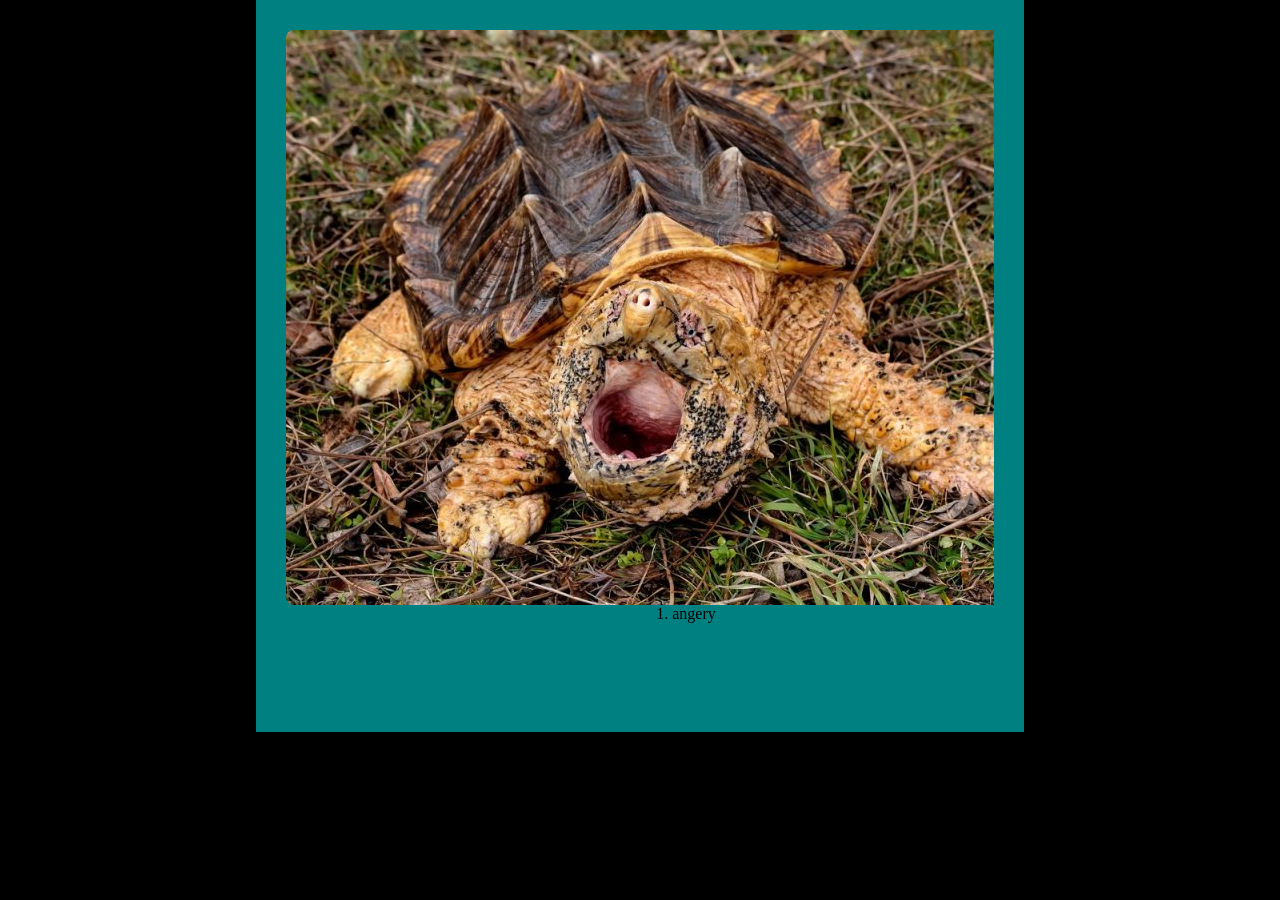
<file: index.html>
<!DOCTYPE html>
<html>

<head>
    <meta charset="UTF-8">
    <meta name="viewport" content="width=device-width, initial-scale=1.0">
    <title>Opdracht 6</title>
    <link rel="stylesheet" href="./css/stylesheet.css">
</head>

<body>
    <div id="container">
        <div id="gallery">
            <figure></figure>
            <figure>
                <img src="./images/Alligator_Snapping_Turtle_An-gu-ry.jpg" alt="snapsnapangry">
                <figcaption>1. angery</figcaption>
            </figure>
            <figure>
                <img src="./images/Alligator_Snapping_Turtle_Chilling.jpg" alt="snapchilling">
                <figcaption>2. chillboi</figcaption>
            </figure>
            <figure>
                <img src="./images/Alligator_Snapping_Turtle_vs_Common_Snapping_Turtle.jpg" alt="1v1 me on twitter">
                <figcaption>3. fight of the century</figcaption>
            </figure>
            <figure>
                <img src="./images/Alligator_Snapping_Turtle_vs_Energy_Drink.jpg" alt="CAN he do it HAHAHAHAHHAHAAH">
                <figcaption>4. he's gonna get CANcelled</figcaption>
            </figure>
            <figure>
                <img src="./images/Common_Snapping_Turtle_Close_Up.jpg" alt="commoner">
                <figcaption>5. common existential dread turtle </figcaption>
            </figure>
            <figure>
                <img src="./images/Common_Snapping_Turtle_in_Minnesota.jpg" alt="minnesota common">
                <figcaption>6. You dare approach me?!?! HUEHUEHUE</figcaption>
            </figure>
            <figure>
                <img src="./images/Common_Snapping_Turtle_Making_a_Friend.jpg" alt="Jack and Rose could've fit both">
                <figcaption>7. Surf's up</figcaption>
            </figure>
            <figure>
                <img src="./images/Common_Snapping_Turtle_Smiling.jpg" alt="HUEHUEHUE">
                <figcaption>8. Look at him and try not to smile :)</figcaption>
            </figure>
            <figure></figure>
        </div>
    </div>
</body>

</html>
</file>
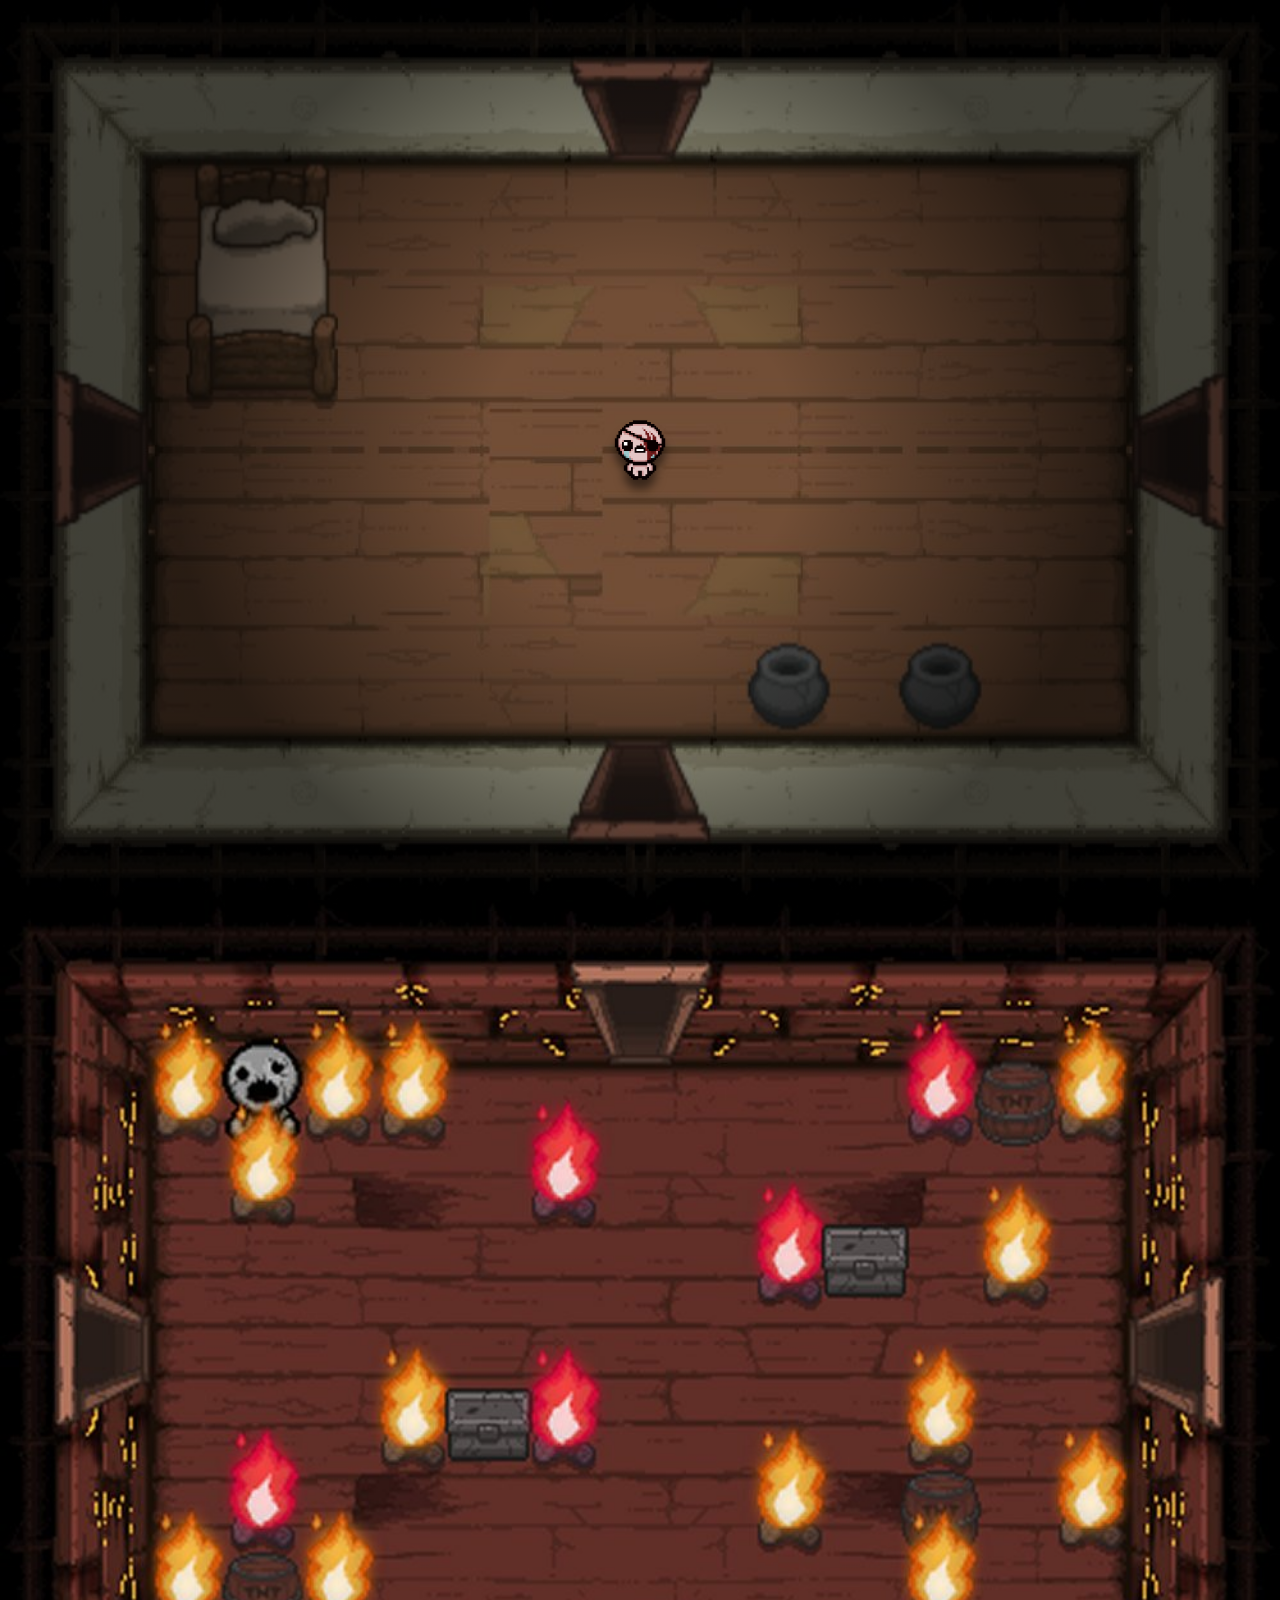
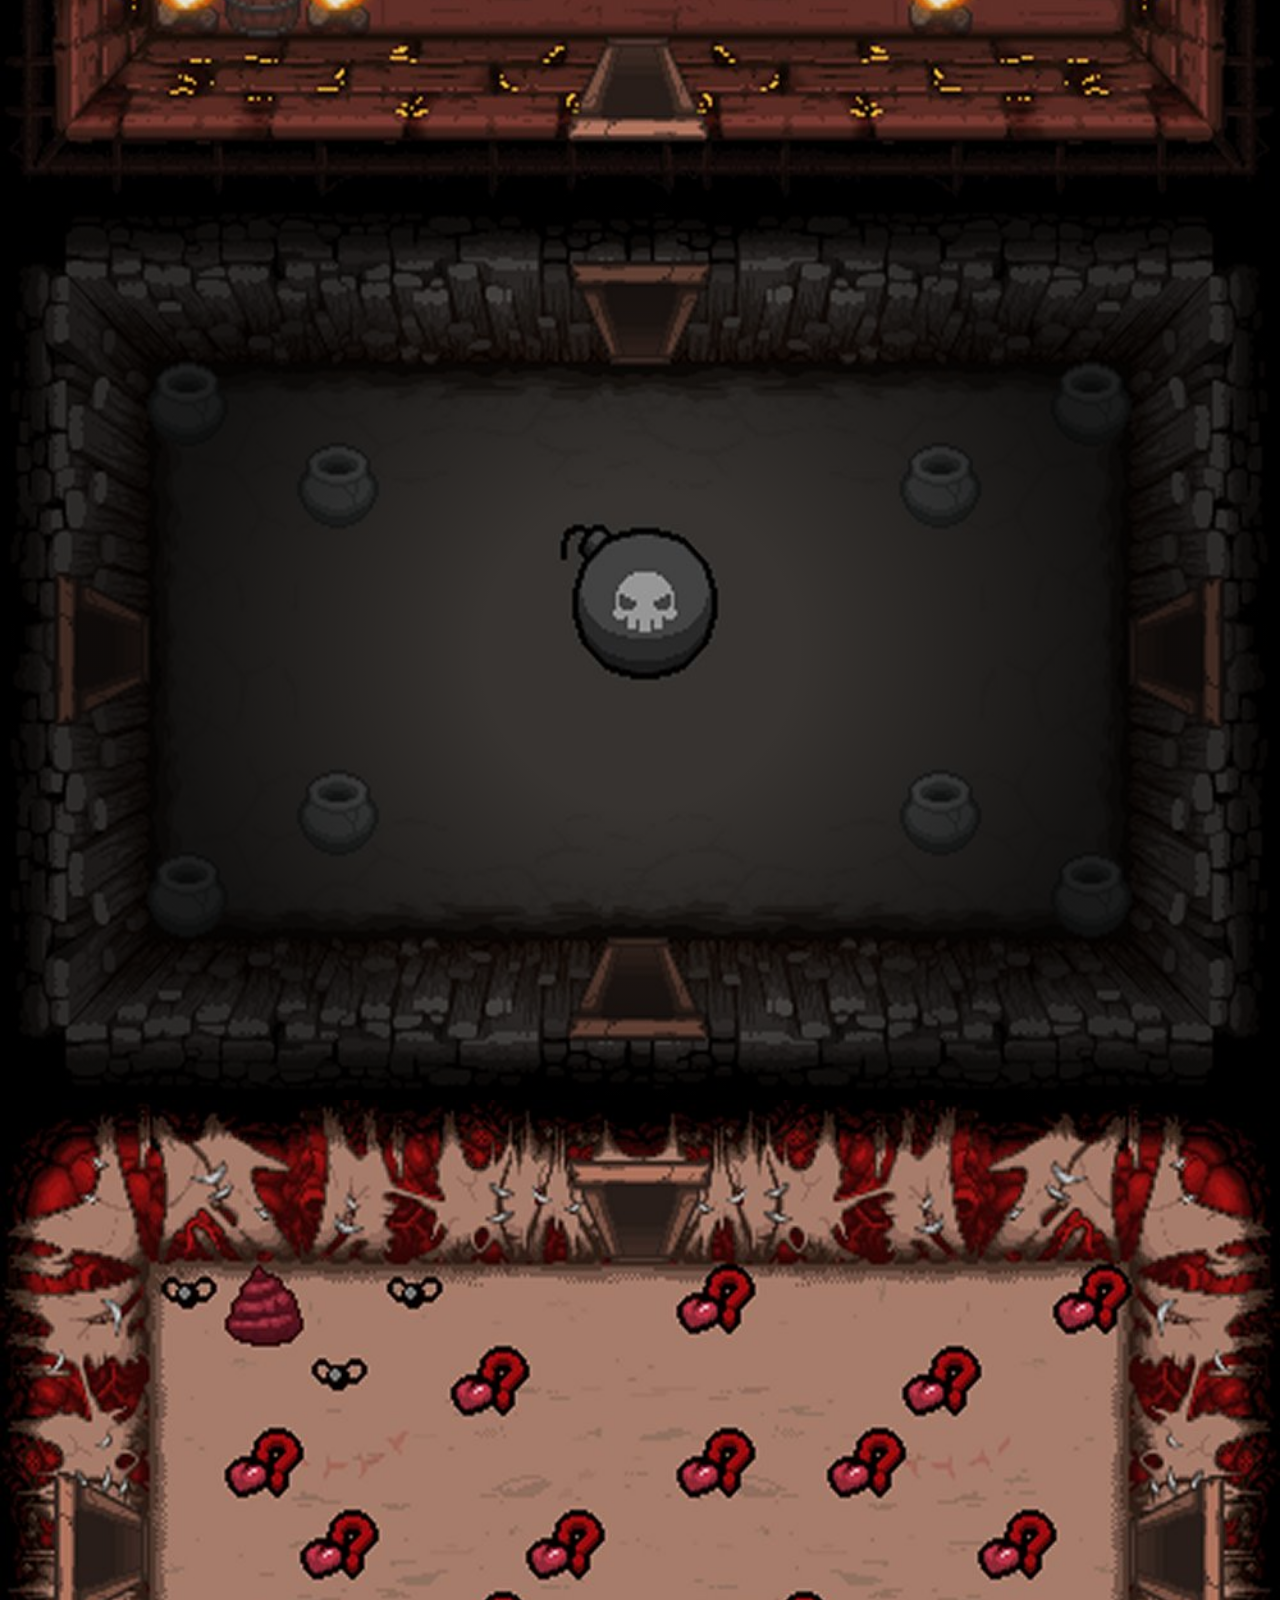
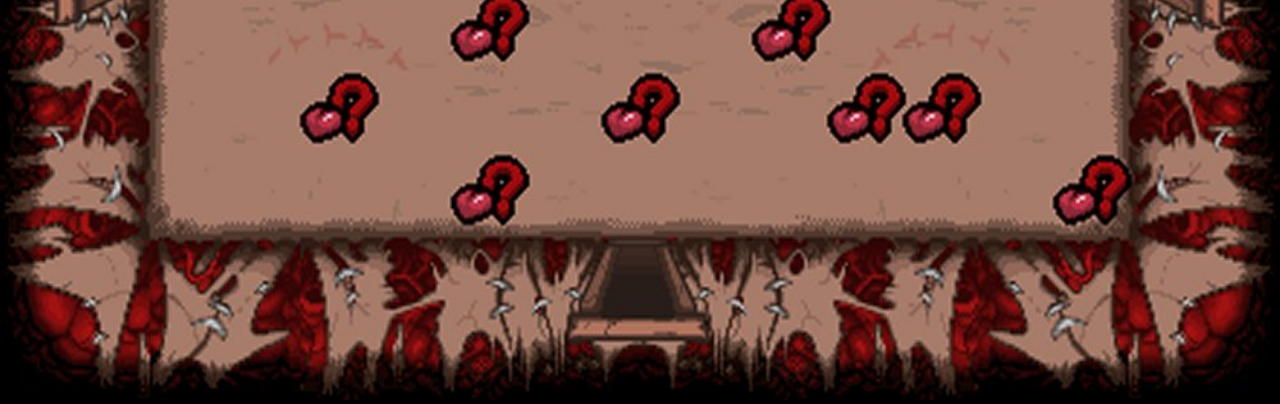
<file: opdracht7/index.html>
<!DOCTYPE html>
<html lang="en">
	<head>
		<meta charset="utf-8">
		<title>The Binding of Isaac</title>
		<link rel="icon" href="images/favicon.png">
		<link rel="stylesheet" href="styles/stylesheet.css">
	</head>
	<body>
		<div id="player"><img src="./images/characters/tainted-cain.png" alt="avatar"></div>
		<main>
			<section class="level-1-1">
				<img src="images/rooms/room-1.jpg" alt="room" width="1000" height="647">
			</section>
			<section class="level-2-1">
				<img src="images/rooms/room-2.jpg" alt="room" width="1000" height="647">
			</section>
			<section class="level-3-1">
				<img src="images/rooms/room-3.jpg" alt="room" width="1000" height="647">
			</section>
			<section class="level-4-1">
				<img src="images/rooms/room-4.jpg" alt="room" width="1000" height="647">
			</section>
			<section class="level-1-2">
				<img src="images/rooms/room-5.jpg" alt="room" width="1000" height="647">
			</section>
			<section class="level-2-2">
				<img src="images/rooms/room-6.jpg" alt="room" width="1000" height="647">
			</section>
			<section class="level-3-2">
				<img src="images/rooms/room-7.jpg" alt="room" width="1000" height="647">
			</section>
			<section class="level-4-2">
				<img src="images/rooms/room-8.jpg" alt="room" width="1000" height="647">
			</section>
			<section class="level-1-3">
				<img src="images/rooms/room-9.jpg" alt="room" width="1000" height="647">
			</section>
			<section class="level-2-3">
				<img src="images/rooms/room-10.jpg" alt="room" width="1000" height="647">
			</section>
			<section class="level-3-3">
				<img src="images/rooms/room-11.jpg" alt="room" width="1000" height="647">
			</section>
			<section class="level-4-3">
				<img src="images/rooms/room-12.jpg" alt="room" width="1000" height="647">
			</section>
			<section class="level-1-4">
				<img src="images/rooms/room-13.jpg" alt="room" width="1000" height="647">
			</section>
			<section class="level-2-4">
				<img src="images/rooms/room-14.jpg" alt="room" width="1000" height="647">
			</section>
			<section class="level-3-4">
				<img src="images/rooms/room-15.jpg" alt="room" width="1000" height="647">
			</section>
			<section class="level-4-4">
				<img src="images/rooms/room-16.jpg" alt="room" width="1000" height="647">
			</section>
		</main>
	</body>
</html>
</file>
<file: css/stylesheet.css>
body {
    background-color: black;
    margin: 0;
    padding: 0;
}

#container {
    background-color: teal;
    margin: 0 auto;
    padding: 30px;
    max-width: max(60vw, 700px);
    box-sizing: border-box;
}

#gallery {
    display: flex;
    flex-flow: row nowrap;
    width: 100%;
    overflow: auto;
    scroll-snap-type: x mandatory;
    scroll-snap-stop: always;
    gap: 10px;
    padding-bottom: 10px;
}

@supports (scrollbar-color: green darkgreen) {
    #gallery {
        scrollbar-color: green darkgreen;
        scrollbar-width: thin;
      
    }
}

#gallery::-webkit-scrollbar {
    height: 8px;
}

#gallery::-webkit-scrollbar-thumb {
    background: green;
    border-radius: 4px;
}

#gallery::-webkit-scrollbar-track {
    background: darkgreen;
    border-radius: 4px;
}

figure {
    scroll-snap-align: center;
    flex: 0 0 auto;
    width: clamp(200px, 80vw, 800px);
    margin: 0;
    text-align: center;
}

figure img {
    width: 100%;
    height: auto;
    display: block;
    border-radius: 8px;
}

figure:first-of-type,
figure:last-of-type {
    width: clamp(50px, 10vw, 200px);
    scroll-snap-align: none;
    flex-shrink: 0;
}
</file>
<file: opdracht7/styles/stylesheet.css>
html, body {
	background-color: black;
	width: 100vw;
	height: 100vh;
	margin: 0;
	padding: 0;
	touch-action: pan-x pan-y;
	scrollbar-width: none;
	scroll-snap-type: both mandatory;
}

#player{
	position: fixed;
	top: 50%;
	left: 50%;
	transform: translate(-50%, -50%);
	width: 10vmin;
	height: auto;
	filter: drop-shadow(0px 10px 5px rgba(0, 0, 0, 0.5));
	transition: transform 500ms, filter 500ms;
	z-index: 200;
}

#player:active{
	transform: translate(-50%, calc(-50% - 3vh));
	filter: drop-shadow(0px calc(10px + 3vh) 5px rgba(0,0,0, 0.2));
}

#player img{
	width: 100%;
	height: auto;
	display: block;	
}

html::-webkit-scrollbar{
	width: 0px;
	height: 0px;
}

main {
	width: 100vw;
	height: 100vh;
	display: grid;
	grid-template-areas:
		'level-1-1 level-2-1 level-3-1 level-4-1'
		'level-1-2 level-2-2 level-3-2 level-4-2'
		'level-1-3 level-2-3 level-3-3 level-4-3'
		'level-1-4 level-2-4 level-3-4 level-4-4'
	;
}

section {
	width: 100vw;
	height: 100vh;
	scroll-snap-align: center;
	scroll-snap-stop: always;
}

section img {
	width: 100%;
	height: 100%;
}

.level-1-1 {
  grid-area: level-1-1;
  position: relative;
}

.level-1-1::before {
  content: "";
  position: absolute;
  inset: 0;
  background-image: radial-gradient(circle, rgba(0, 0, 0, 0) 20%, rgba(0, 0, 0, 0) 10%, rgba(0, 0, 0, 0.807) 60%);
  opacity: 0.8; 
  pointer-events: none;
  z-index: 1;
}

.level-1-1 img {
  position: relative;
  z-index: 0;
}

.level-2-1 {
  grid-area: level-2-1;
  position: relative;
}

.level-2-1::before {
  content: "";
  position: absolute;
  inset: 0;
  background-image: radial-gradient(circle, rgba(0, 0, 0, 0) 20%, rgba(0, 0, 0, 0) 10%, rgba(0, 0, 0, 0.807) 60%);
  opacity: 0.8; 
  pointer-events: none;
  z-index: 1;
}

.level-2-1 img {
  position: relative;
  z-index: 0;
}

.level-3-1 {
  grid-area: level-3-1;
  position: relative;
}

.level-3-1::before {
  content: "";
  position: absolute;
  inset: 0;
  background-image: radial-gradient(circle, rgba(0, 0, 0, 0) 20%, rgba(0, 0, 0, 0) 10%, rgba(0, 0, 0, 0.807) 60%);
  opacity: 0.7; 
  pointer-events: none;
  z-index: 1;
}

.level-3-1 img {
  position: relative;
  z-index: 0;
}

.level-4-1 {
	grid-area: level-4-1;
}
.level-1-2 {
	grid-area: level-1-2;
}
.level-2-2 {
  grid-area: level-2-2;
  position: relative;
}

.level-2-2::before {
  content: "";
  position: absolute;
  inset: 0;
  background-image: radial-gradient(circle, rgba(0, 0, 0, 0) 20%, rgba(0, 0, 0, 0) 10%, rgba(0, 0, 0, 0.807) 60%);
  opacity: 0.8; 
  pointer-events: none;
  z-index: 1;
}

.level-2-2 img {
  position: relative;
  z-index: 0;
}
.level-3-2 {
	grid-area: level-3-2;
}
.level-4-2 {
  grid-area: level-4-2;
  position: relative;
}

.level-4-2::before {
  content: "";
  position: absolute;
  inset: 0;
  background-image: radial-gradient(circle, rgba(0, 0, 0, 0) 20%, rgba(0, 0, 0, 0) 10%, rgba(0, 0, 0, 0.807) 60%);
  opacity: 0.8; 
  pointer-events: none;
  z-index: 1;
}

.level-4-2 img {
  position: relative;
  z-index: 0;
}
.level-1-3 {
  grid-area: level-1-3;
  position: relative;
}

.level-1-3::before {
  content: "";
  position: absolute;
  inset: 0;
  background-image: radial-gradient(circle, rgba(0, 0, 0, 0) 20%, rgba(0, 0, 0, 0) 10%, rgba(0, 0, 0, 0.807) 60%);
  opacity: 0.8; 
  pointer-events: none;
  z-index: 1;
}

.level-1-3 img {
  position: relative;
  z-index: 0;
}
.level-2-3 {
  grid-area: level-2-3;
  position: relative;
}

.level-2-3::before {
  content: "";
  position: absolute;
  inset: 0;
  background-image: radial-gradient(circle, rgba(0, 0, 0, 0) 20%, rgba(0, 0, 0, 0) 10%, rgba(0, 0, 0, 0.807) 60%);
  opacity: 0.8; 
  pointer-events: none;
  z-index: 1;
}

.level-2-3 img {
  position: relative;
  z-index: 0;
}
.level-3-3 {
  grid-area: level-3-3;
  position: relative;
}

.level-3-3::before {
  content: "";
  position: absolute;
  inset: 0;
  background-image: radial-gradient(circle, rgba(0, 0, 0, 0) 20%, rgba(0, 0, 0, 0) 10%, rgba(0, 0, 0, 0.807) 60%);
  opacity: 0.8; 
  pointer-events: none;
  z-index: 1;
}

.level-3-3 img {
  position: relative;
  z-index: 0;
}
.level-4-3 {
  grid-area: level-4-3;
  position: relative;
}

.level-4-3::before {
  content: "";
  position: absolute;
  inset: 0;
  background-image: radial-gradient(circle, rgba(0, 0, 0, 0) 20%, rgba(0, 0, 0, 0) 10%, rgba(0, 0, 0, 0.807) 60%);
  opacity: 0.8; 
  pointer-events: none;
  z-index: 1;
}

.level-4-3 img {
  position: relative;
  z-index: 0;
}
.level-1-4 {
	grid-area: level-1-4;
}
.level-2-4 {
	grid-area: level-2-4;
}
.level-3-4 {
  grid-area: level-3-4;
  position: relative;
}

.level-3-4::before {
  content: "";
  position: absolute;
  inset: 0;
  background-image: radial-gradient(circle, rgba(0, 0, 0, 0) 20%, rgba(0, 0, 0, 0) 10%, rgba(0, 0, 0, 0.807) 60%);
  opacity: 0.8; 
  pointer-events: none;
  z-index: 1;
}

.level-3-4 img {
  position: relative;
  z-index: 0;
}
.level-4-4 {
  grid-area: level-4-4;
  position: relative;
}

.level-4-4::before {
  content: "";
  position: absolute;
  inset: 0;
  background-image: radial-gradient(circle, rgba(0, 0, 0, 0) 20%, rgba(0, 0, 0, 0) 10%, rgba(0, 0, 0, 0.807) 60%);
  opacity: 0.8; 
  pointer-events: none;
  z-index: 1;
}

.level-4-4 img {
  position: relative;
  z-index: 0;
}
</file>
